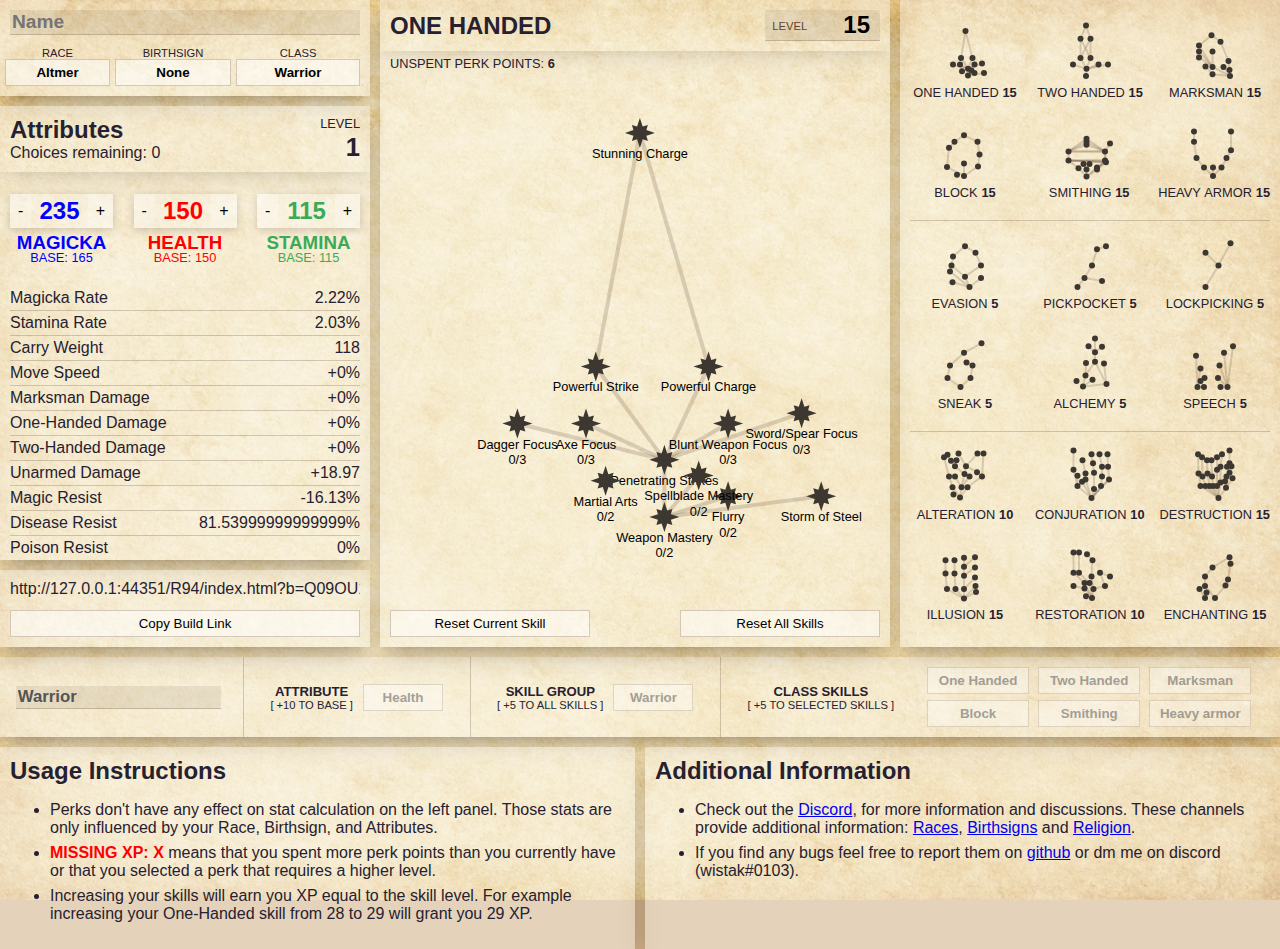
<file: index.html>
<!DOCTYPE HTML>
<html lang="en-US">
    <head>
        <meta charset="UTF-8">
        <!--<meta http-equiv="refresh" content="0; url=http://example.com">-->
        <script type="text/javascript">
			const queryString = window.location.search; 
			const urlParams = new URLSearchParams(queryString);
			if(urlParams.has('b')) {
				let code = urlParams.get('b');

				let decoded = atob(code);
				let v ="";
				let values = decoded.split(',');
				console.log(values[0]);
				
				let url = window.location.href.split('?')[0]
				if (url.substring(url.length -11).localeCompare("/index.html") == 0) {
					url = url.slice(0,-11)
				}
				if (url.substring(url.length -1).localeCompare("/") == 0) {
					url = url.slice(0,-1)
				}
				
				if (values[0].substring(0,7).localeCompare("CONST-R") != 0) {
					
					v = url+"/R72/index.html";
					console.log("1");
				}
				else if (values[0].localeCompare("CONST-R00") === 0) {	
					console.log("2");
				}
				else {
					
					v = url+"/"+values[0].substring(6)+"/index.html";
					console.log("3");
				}
				if (v.localeCompare("") != 0){
					let theURL = new URL(v);
					theURL.searchParams.set('b', code);
				
					window.location.href = theURL;
				}
			}
			else {
				window.location.href = "R94/index.html";
			}
        </script>
        <title>Wybór wersji</title>
    </head>
    <body>
        <!-- Note: don't tell people to `click` the link, just tell them that it is a link. -->
        If you are not redirected automatically, follow this <a href='R86/index.html'>link to newest version</a>.
		<br><br>
		Older versions:
		<br>
		<a href="R72/index.html">R72</a>
		<a href='R86/index.html'>R86</a>
    </body>
</html>
</file>
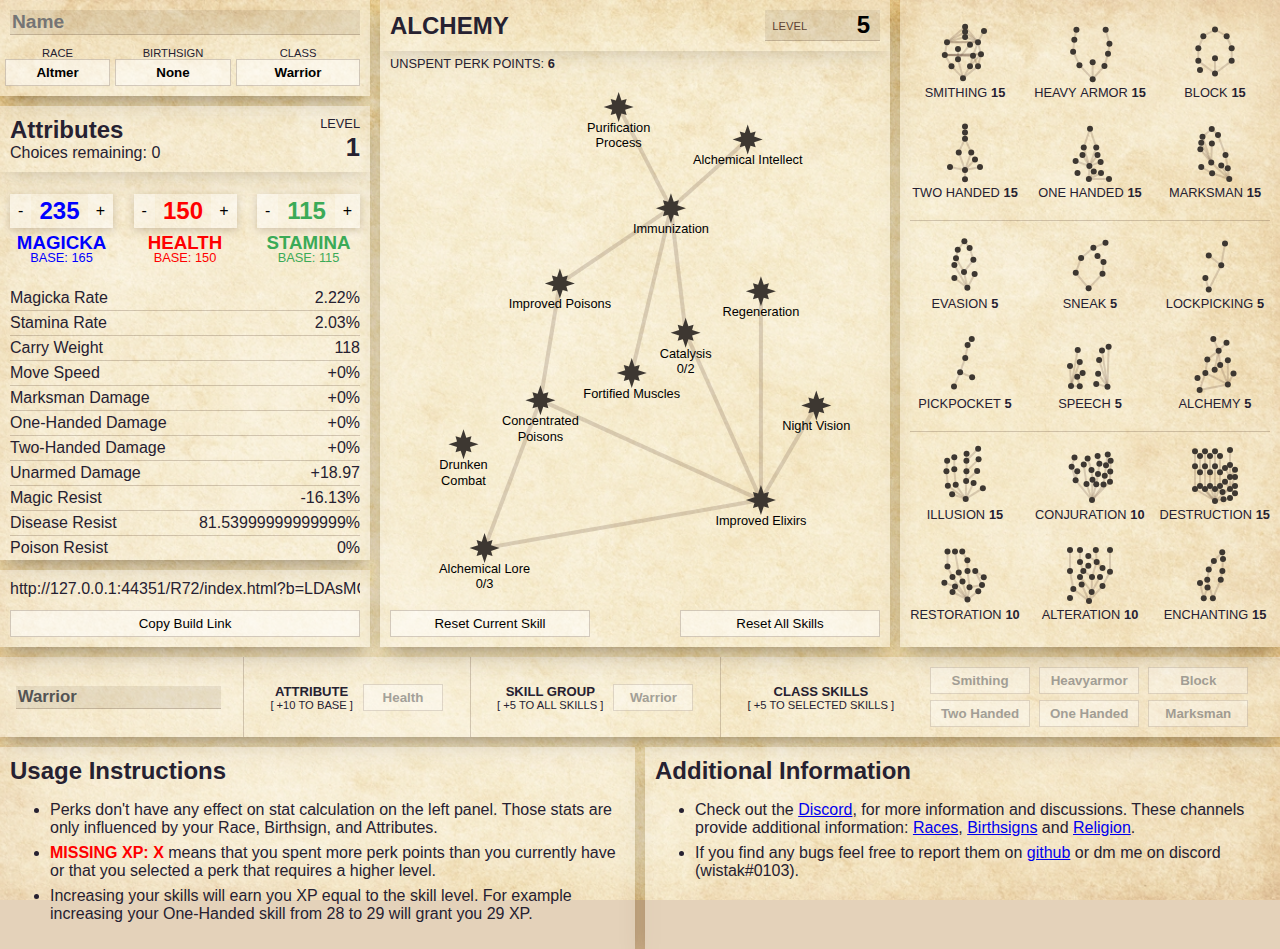
<file: R72/index.html>
<!DOCTYPE html>
<html>
    <head>
        <meta name="viewport" content="width=device-width, initial-scale=1.0"> 
        <link rel="shortcut icon" href="Images/favicon.ico">
        <link rel="stylesheet" href="style.css">
        <title>Constellations Character Builder</title>
		
		<!-- Needed for nor reapeting skills for custom class code -->
		<script src="https://ajax.googleapis.com/ajax/libs/jquery/3.6.3/jquery.min.js"></script>
    </head>
    <body>
        <div class="main">
            <div class="main-left">
                <div class="main-left-row">
                    <div class="row-content" id="build-info">
                        <input type="text" id="build-name" class="text-input" placeholder="Name" onchange="saveData()">
                    </div>
                    <div class="row-content" id="basic-choices">
                        <div class="basic-choice-group" id="race-div">
                            <h3>Race</h3>
                            <select name="Races" id="races-selection" class="drop-down" onchange="updateRace()">
                                <option value="0">Altmer</option>
								<option value="1">Argonian</option>
                                <option value="2">Bosmer</option>
                                <option value="3">Breton</option>
                                <option value="4">Dunmer</option>
                                <option value="5">Imperial</option>
                                <option value="6">Khajiit</option>
                                <option value="7">Nord</option>
                                <option value="8">Orismer</option>
                                <option value="9">Redguard</option>
                            </select>
                        </div>
                        <div class="basic-choice-group" id="stone-div">
                            <h3>Birthsign</h3>
                            <select name="Stones" id="stone-select" class="drop-down" onchange="updateStone()">
								<option value="0">None</option>
								<optgroup label="Mage">
									<option value="1">Apprentice</option>
									<option value="2">Atronach</option>
									<option value="3">Mage</option>
									<option value="4">Ritual</option>
								</optgroup>
								<optgroup label="Thief">
									<option value="5">Lover</option>
									<option value="6">Shadow</option>
									<option value="7">Thief</option>
									<option value="8">Tower</option>
								</optgroup>
								<optgroup label="Warrior">
									<option value="9">Lady</option>
									<option value="10">Lord</option>
									<option value="11">Steed</option>
									<option value="12">Warrior</option>
								</optgroup>
								<optgroup label="Serpent">
									<option value="13">Serpent</option>
								</optgroup>
                            </select>
                        </div>	
						<div class="basic-choice-group" id="profession-div">
                            <h3>Class</h3>
                            <select name="Classes" id="profession-select" class="drop-down" onchange="updateProfession()">
								<option value="0">Custom</option>
								<optgroup label="Combat Classes">
									<option value="1">Archer</option>
									<option value="2">Barbarian</option>
									<option value="3">Crusader</option>
									<option value="4">Knight</option>
									<option value="5">Rogue</option>
									<option value="6">Scout</option>
									<option value="7" selected="selected">Warrior</option>
								</optgroup>
								<optgroup label="Magic Classes">
									<option value="8">Battlemage</option>
									<option value="9">Healer</option>
									<option value="10">Mage</option>
									<option value="11">Nightblade</option>
									<option value="12">Sorcerer</option>
									<option value="13">Spellsword</option>
									<option value="14">Witchhunter</option>
								</optgroup>
								<optgroup label="Thief Classes">
									<option value="15">Acrobat</option>
									<option value="16">Agent</option>
									<option value="17">Assassin</option>
									<option value="18">Bard</option>
									<option value="19">Monk</option>
									<option value="20">Pilgrim</option>
									<option value="21">Thief</option>
								</optgroup>
                            </select>
                        </div>
                        <div class="basic-choice-group" id="ogmax-div">
                            <h3>oghma&nbsp;infinium</h3>
                            <select name="Ogmah" id="ogmah-select" class="drop-down" onchange="updateOgmah()">
                                <option value="0">None</option>
                                <option value="1">Magicka</option>
                                <option value="2">Health</option>
                                <option value="3">Stamina</option>
                            </select>
                        </div>
                    </div>
                </div>
                <div class="main-left-row" id="attributes-row">
                    <div class="attributes-title-group">
                        <div class="row-title">
                            <h2>Attributes</h2>
                            <p>Choices remaining: <span id="attribute-points-unspent">0</span></p>
                        </div>
                        <div id="build-info-level">
                            <div>LEVEL</div>
                            <div id="build-info-level-value"> 1</div>
                        </div>
                    </div>
                    <div class="row-content" id="attributes">
                        <div class="attribute-content">
                            <div class="attribute-value-group" id="attribute-magicka">
                                <div class="attribute-value">
                                    <div class="attribute-button" onclick="decreaseAttribute(0)">-</div>
                                    <span id="magicka-total" class="attribute-total">100</span>
                                    <div class="attribute-button" onclick="increaseAttribute(0)">+</div>
                                </div>
                                <h3>MAGICKA</h3>
                                <span class="attribute-base" id="magicka-base">BASE: 100</span>
                            </div>
                            <div class="attribute-value-group" id="attribute-health">
                                <div class="attribute-value">
                                    <div class="attribute-button" onclick="decreaseAttribute(1)">-</div>
                                    <span id="health-total" class="attribute-total">100</span>
                                    <div class="attribute-button" onclick="increaseAttribute(1)">+</div>
                                </div>
                                <h3>HEALTH</h3>
                                <span class="attribute-base" id="health-base">BASE: 100</span>
                            </div>
                            <div class="attribute-value-group" id="attribute-stamina">
                                <div class="attribute-value">
                                    <div class="attribute-button" onclick="decreaseAttribute(2)">-</div>
                                    <span id="stamina-total" class="attribute-total">100</span>
                                    <div class="attribute-button" onclick="increaseAttribute(2)">+</div>
                                </div>
                                <h3>STAMINA</h3>
                                <span class="attribute-base" id="stamina-base">BASE: 100</span>
                            </div>
                        </div>
                        <div class="derived-content">
                            <div class="derived-group" id="derived-attributes">
                                <div class="derived-wrap">
                                    <span class="derived-value-label">Magicka Rate</span>
                                    <span class="derived-value">+0%</span>
                                </div>
                                <div class="derived-wrap">
                                    <span class="derived-value-label">Stamina Rate</span>
                                    <span class="derived-value">+0%</span>
                                </div>
                                <div class="derived-wrap">
                                    <span class="derived-value-label">Carry Weight</span>
                                    <span class="derived-value">+0</span>
                                </div>
                                <div class="derived-wrap">
                                    <span class="derived-value-label">Move Speed</span>
                                    <span class="derived-value">+0%</span>
                                </div>
                                <div class="derived-wrap">
                                    <span class="derived-value-label">Marksman Damage</span>
                                    <span class="derived-value">+0%</span>
                                </div>
                                <div class="derived-wrap">
                                    <span class="derived-value-label">One-Handed Damage</span>
                                    <span class="derived-value">+0%</span>
                                </div>
                                <div class="derived-wrap">
                                    <span class="derived-value-label">Two-Handed Damage</span>
                                    <span class="derived-value">+0%</span>
                                </div>
                                <div class="derived-wrap">
                                    <span class="derived-value-label">Unarmed Damage</span>
                                    <span class="derived-value">+0%</span>
                                </div>
                                <div class="derived-wrap">
                                    <span class="derived-value-label">Magic Resist</span>
                                    <span class="derived-value">+0%</span>
                                </div>
                                <div class="derived-wrap">
                                    <span class="derived-value-label">Disease Resist</span>
                                    <span class="derived-value">+0%</span>
                                </div>
                                <div class="derived-wrap">
                                    <span class="derived-value-label no-border">Poison Resist</span>
                                    <span class="derived-value">+0%</span>
                                </div>
                            </div>
                        </div>
                    </div>
                </div>
                <div class="main-left-row" id="build-code-container">
                    <div id="build-code"></div>
                    <button id="build-copy" onclick="copyBuildCode()">Copy Build Link</button>
                </div>
            </div>
            <div class="main-middle">
                <div class="skill-details">
                    <h2 id="skill-title">Alteration</h2>
                    <div id="skill-level">
                        <input type="text" id="skill-level-total" pattern="[0-9]+" onchange="customSkillLevel()">
                        <label id="skill-level-text">Level</label>
                    </div>
                </div>
                <div class="skill-extra">
                    <div id="unspent-perks">Unspent perk points: <span class="unspent-number" id="unspent-perks-number">0</span></div>
                    <div id="missing-XP">Missing XP: <span class="unspent-number" id="missing-XP-number">0</span></div>
                </div>
                <div class="tree-viewer">
                    <svg xmlns="http://www.w3.org/2000/svg" id="tree-viewer-svg">
                    </svg>
                </div>
                <div class="skill-buttons">
                    <button onclick="clearSkill()">Reset Current Skill</button>
                    <button onclick="clearAllSkills()">Reset All Skills</button>
                </div>
            </div>
            <div class="main-right">
                <div class="skills-container">
                    <div class="skill-group">
                        <div class="skill" onclick="skillsClick(0)">
                            <svg class="skill-icon" id="icon-smithing" xmlns="http://www.w3.org/2000/svg"></svg>
                            <span class="skill-text">Smithing<span class="skill-level" id="skill-level-14">0</span></span>
                        </div>
                        <div class="skill" onclick="skillsClick(1)">
                            <svg class="skill-icon" id="icon-heavyarmor" xmlns="http://www.w3.org/2000/svg"></svg>
                            <span class="skill-text">Heavy&nbsp;Armor<span class="skill-level" id="skill-level-7">0</span></span>
                        </div>
                        <div class="skill" onclick="skillsClick(2)">
                            <svg class="skill-icon" id="icon-block" xmlns="http://www.w3.org/2000/svg"></svg>
                            <span class="skill-text">Block<span class="skill-level" id="skill-level-2">0</span></span>
                        </div>
                        <div class="skill" onclick="skillsClick(3)">
                            <svg class="skill-icon" id="icon-twohanded" xmlns="http://www.w3.org/2000/svg"></svg>
                            <span class="skill-text">Two&nbsp;Handed<span class="skill-level" id="skill-level-17">0</span></span>
                        </div>
                        <div class="skill" onclick="skillsClick(4)">
                            <svg class="skill-icon" id="icon-onehanded" xmlns="http://www.w3.org/2000/svg"></svg>
                            <span class="skill-text">One&nbsp;Handed<span class="skill-level" id="skill-level-11">0</span></span>
                        </div>
                        <div class="skill" onclick="skillsClick(5)">
                            <svg class="skill-icon" id="icon-marksman" xmlns="http://www.w3.org/2000/svg"></svg>
                            <span class="skill-text">Marksman<span class="skill-level" id="skill-level-10">0</span></span>
                        </div>
                    </div>
                    <div class="skill-group">
                        <div class="skill" onclick="skillsClick(6)">
                            <svg class="skill-icon" id="icon-evasion" xmlns="http://www.w3.org/2000/svg"></svg>
                            <span class="skill-text">Evasion<span class="skill-level" id="skill-level-6">0</span></span>
                        </div>
                        <div class="skill" onclick="skillsClick(7)">
                            <svg class="skill-icon" id="icon-sneak" xmlns="http://www.w3.org/2000/svg"></svg>
                            <span class="skill-text">Sneak<span class="skill-level" id="skill-level-15">0</span></span>
                        </div>
                        <div class="skill" onclick="skillsClick(8)">
                            <svg class="skill-icon" id="icon-lockpicking" xmlns="http://www.w3.org/2000/svg"></svg>
                            <span class="skill-text">Lockpicking<span class="skill-level" id="skill-level-9">0</span></span>
                        </div>
                        <div class="skill" onclick="skillsClick(9)">
                            <svg class="skill-icon" id="icon-pickpocket" xmlns="http://www.w3.org/2000/svg"></svg>
                            <span class="skill-text">Pickpocket<span class="skill-level" id="skill-level-12">0</span></span>
                        </div>
                        <div class="skill" onclick="skillsClick(10)">
                            <svg class="skill-icon" id="icon-speech" xmlns="http://www.w3.org/2000/svg"></svg>
                            <span class="skill-text">Speech<span class="skill-level" id="skill-level-16">0</span></span>
                        </div>
                        <div class="skill" onclick="skillsClick(11)">
                            <svg class="skill-icon" id="icon-alchemy" xmlns="http://www.w3.org/2000/svg"></svg>
                            <span class="skill-text">Alchemy<span class="skill-level" id="skill-level-0">0</span></span>
                        </div>
                    </div>
                    <div class="skill-group">
                        <div class="skill" onclick="skillsClick(12)">
                            <svg class="skill-icon" id="icon-illusion" xmlns="http://www.w3.org/2000/svg"></svg>
                            <span class="skill-text">Illusion<span class="skill-level" id="skill-level-8">0</span></span>
                        </div>
                        <div class="skill" onclick="skillsClick(13)">
                            <svg class="skill-icon" id="icon-conjuration" xmlns="http://www.w3.org/2000/svg"></svg>
                            <span class="skill-text">Conjuration<span class="skill-level" id="skill-level-3">0</span></span>
                        </div>
                        <div class="skill" onclick="skillsClick(14)">
                            <svg class="skill-icon" id="icon-destruction" xmlns="http://www.w3.org/2000/svg"></svg>
                            <span class="skill-text">Destruction<span class="skill-level" id="skill-level-4">0</span></span>
                        </div>
                        <div class="skill" onclick="skillsClick(15)">
                            <svg class="skill-icon" id="icon-restoration" xmlns="http://www.w3.org/2000/svg"></svg>
                            <span class="skill-text">Restoration<span class="skill-level" id="skill-level-13">0</span></span>
                        </div>
                        <div class="skill" onclick="skillsClick(16)">
                            <svg class="skill-icon" id="icon-alteration" xmlns="http://www.w3.org/2000/svg"></svg>
                            <span class="skill-text">Alteration<span class="skill-level" id="skill-level-1">0</span></span>
                        </div>
                        <div class="skill" onclick="skillsClick(17)">
                            <svg class="skill-icon" id="icon-enchanting" xmlns="http://www.w3.org/2000/svg"></svg>
                            <span class="skill-text">Enchanting<span class="skill-level" id="skill-level-5">0</span></span>
                        </div>
                    </div>
                </div>
            </div>
        </div>

		<div id="profession-details">
			
			<div class="profession-details-group">
				<input type="text" id="profession-name" class="text-input" placeholder="Custom Class" onchange="saveData()" disabled="disabled">
			</div>
			
			<div class="profession-details-divider"></div>
				
			<div class="profession-details-group">
				<div class="profession-details-title>">
                    <h3>Attribute</h3>
                    <p class="subtitle">[ +10 to base ]</p>
                </div>
				<div class="profession-details-select">
					<select name="Class Attribute" id="profession-attribute" class="drop-down" onchange="updateAttributes()" disabled="disabled">
						<option value="0">Magicka</option>
						<option value="1">Health</option>
						<option value="2">Stamina</option>
					</select>
				</div>
			</div>
				
			<div class="profession-details-divider"></div>
				
			<div class="profession-details-group">
				<div class="profession-details-title>">
					<h3>Skill Group</h3>
					<p class="subtitle">[ +5 to all skills ]</p>
				</div>
				<div class="profession-details-select">
					<select name="Class Skill Group" id="profession-skill-group" class="drop-down" onchange="updateBaseSkillLevels()" disabled="disabled">
						<option value="0">Mage</option>
						<option value="1">Warrior</option>
						<option value="2">Thief</option>
					</select>
				</div>
			</div>
				
			<div class="profession-details-divider"></div>
				
			<div class="profession-details-group">
				<div class="profession-details-title>">
					<h3>Class Skills</h3>
					<p class="subtitle">[ +5 to selected skills ]</p>
				</div>
				<div class="profession-details-select" id="skill-choices">
					<div>
						<select name="Class Attribute" id="skill-choice-1" class="drop-down skill-choice" onchange="updateBaseSkillLevels()" disabled="disabled">
							<optgroup label="Warrior Skills">
								<option value="0">Smithing</option>
								<option value="1">Heavyarmor</option>
								<option value="2">Block</option>
								<option value="3">Two Handed</option>
								<option value="4">One Handed</option>
								<option value="5">Marksman</option>
							</optgroup>
							<optgroup label="Thief Skills">
								<option value="6">Evasion</option>
								<option value="7">Sneak</option>
								<option value="8">Lockpicking</option>
								<option value="9">Pickpocket</option>
								<option value="10">Speech</option>
								<option value="11">Alchemy</option>
							</optgroup>
							<optgroup label="Mage Skills">
								<option value="12">Illusion</option>
								<option value="13">Conjuration</option>
								<option value="14">Destruction</option>
								<option value="15">Restoration</option>
								<option value="16">Alteration</option>
								<option value="17">Enchanting</option>
							</optgroup>
						</select>
						
						<select name="Class Attribute" id="skill-choice-2" class="drop-down skill-choice" onchange="updateBaseSkillLevels()" disabled="disabled">
							<optgroup label="Warrior Skills">
								<option value="0">Smithing</option>
								<option value="1">Heavyarmor</option>
								<option value="2">Block</option>
								<option value="3">Two Handed</option>
								<option value="4">One Handed</option>
								<option value="5">Marksman</option>
							</optgroup>
							<optgroup label="Thief Skills">
								<option value="6">Evasion</option>
								<option value="7">Sneak</option>
								<option value="8">Lockpicking</option>
								<option value="9">Pickpocket</option>
								<option value="10">Speech</option>
								<option value="11">Alchemy</option>
							</optgroup>
							<optgroup label="Mage Skills">
								<option value="12">Illusion</option>
								<option value="13">Conjuration</option>
								<option value="14">Destruction</option>
								<option value="15">Restoration</option>
								<option value="16">Alteration</option>
								<option value="17">Enchanting</option>
							</optgroup>
						</select>
	
						<select name="Class Attribute" id="skill-choice-3" class="drop-down skill-choice" onchange="updateBaseSkillLevels()" disabled="disabled">
							<optgroup label="Warrior Skills">
								<option value="0">Smithing</option>
								<option value="1">Heavyarmor</option>
								<option value="2">Block</option>
								<option value="3">Two Handed</option>
								<option value="4">One Handed</option>
								<option value="5">Marksman</option>
							</optgroup>
							<optgroup label="Thief Skills">
								<option value="6">Evasion</option>
								<option value="7">Sneak</option>
								<option value="8">Lockpicking</option>
								<option value="9">Pickpocket</option>
								<option value="10">Speech</option>
								<option value="11">Alchemy</option>
							</optgroup>
							<optgroup label="Mage Skills">
								<option value="12">Illusion</option>
								<option value="13">Conjuration</option>
								<option value="14">Destruction</option>
								<option value="15">Restoration</option>
								<option value="16">Alteration</option>
								<option value="17">Enchanting</option>
							</optgroup>
						</select>
					</div>
					<div>
						<select name="Class Attribute" id="skill-choice-4" class="drop-down skill-choice" onchange="updateBaseSkillLevels()" disabled="disabled">
							<optgroup label="Warrior Skills">
								<option value="0">Smithing</option>
								<option value="1">Heavyarmor</option>
								<option value="2">Block</option>
								<option value="3">Two Handed</option>
								<option value="4">One Handed</option>
								<option value="5">Marksman</option>
							</optgroup>
							<optgroup label="Thief Skills">
								<option value="6">Evasion</option>
								<option value="7">Sneak</option>
								<option value="8">Lockpicking</option>
								<option value="9">Pickpocket</option>
								<option value="10">Speech</option>
								<option value="11">Alchemy</option>
							</optgroup>
							<optgroup label="Mage Skills">
								<option value="12">Illusion</option>
								<option value="13">Conjuration</option>
								<option value="14">Destruction</option>
								<option value="15">Restoration</option>
								<option value="16">Alteration</option>
								<option value="17">Enchanting</option>
							</optgroup>
						</select>

						<select name="Class Attribute" id="skill-choice-5" class="drop-down skill-choice" onchange="updateBaseSkillLevels()" disabled="disabled">
							<optgroup label="Warrior Skills">
								<option value="0">Smithing</option>
								<option value="1">Heavyarmor</option>
								<option value="2">Block</option>
								<option value="3">Two Handed</option>
								<option value="4">One Handed</option>
								<option value="5">Marksman</option>
							</optgroup>
							<optgroup label="Thief Skills">
								<option value="6">Evasion</option>
								<option value="7">Sneak</option>
								<option value="8">Lockpicking</option>
								<option value="9">Pickpocket</option>
								<option value="10">Speech</option>
								<option value="11">Alchemy</option>
							</optgroup>
							<optgroup label="Mage Skills">
								<option value="12">Illusion</option>
								<option value="13">Conjuration</option>
								<option value="14">Destruction</option>
								<option value="15">Restoration</option>
								<option value="16">Alteration</option>
								<option value="17">Enchanting</option>
							</optgroup>
						</select>

						<select name="Class Attribute" id="skill-choice-6" class="drop-down skill-choice" onchange="updateBaseSkillLevels()" disabled="disabled">
							<optgroup label="Warrior Skills">
								<option value="0">Smithing</option>
								<option value="1">Heavyarmor</option>
								<option value="2">Block</option>
								<option value="3">Two Handed</option>
								<option value="4">One Handed</option>
								<option value="5">Marksman</option>
							</optgroup>
							<optgroup label="Thief Skills">
								<option value="6">Evasion</option>
								<option value="7">Sneak</option>
								<option value="8">Lockpicking</option>
								<option value="9">Pickpocket</option>
								<option value="10">Speech</option>
								<option value="11">Alchemy</option>
							</optgroup>
							<optgroup label="Mage Skills">
								<option value="12">Illusion</option>
								<option value="13">Conjuration</option>
								<option value="14">Destruction</option>
								<option value="15">Restoration</option>
								<option value="16">Alteration</option>
								<option value="17">Enchanting</option>
							</optgroup>
						</select>
					</div>
				</div>
			</div>
				
		</div>
		
		<div id="instructions">
			<div class="instructions">
				<h2>Usage Instructions</h2>
				<ul>
					<li><p>Perks don't have any effect on stat calculation on the left panel. Those stats are only influenced by your Race, Birthsign, and Attributes.</p></li>
					<li><p><span style="color:red; font-weight:bold;">MISSING XP: X</span> means that you spent more perk points than you currently have or that you selected a perk that requires a higher level.</p></li>
					<li><p>Increasing your skills will earn you XP equal to the skill level. For example increasing your One-Handed skill from 28 to 29 will grant you 29 XP.</p></li>
				</ul>
			</div>
			
			<div class="instructions">
				<h2>Additional Information</h2>
				<ul>
					<li><p>Check out the <a href="https://discord.gg/pfGgcajydZ">Discord</a>, for more information and discussions. These channels provide additional information: <a href="https://discord.com/channels/607247167588925450/1273513850087407638/1273524658053845013">Races</a>, <a href="https://discord.com/channels/607247167588925450/1273513911349547082/1273526343656538116">Birthsigns</a> and <a href="https://discord.com/channels/607247167588925450/1273513932665131039/1273527352021876736">Religion</a>.</p></li>
					<li><p>If you find any bugs feel free to report them on <a href="https://github.com/wistak103/ConstellationsBuildCalculator">github</a> or dm me on discord (wistak#0103).</p></li>
				</ul>
			</div>
		</div>
		
		<div id="perk-description-box">
			<h3 id="perk-description-title">Mace Focus (1/3)</h3>
			<p id="perk-description-body">You've become familiar with war axes, thereby increasing their damage and armor penetration. [damage x 1.05, +10 armor penetration]</p>
			<p id="perk-requirements">Onehanded 25</p>
			<h3 id="perk-description-rank-title">Next Rank</h3>
			<p id="perk-description-rank-body">You've become familiar with war axes, thereby increasing their damage and armor penetration. [damage x 1.05, +10 armor penetration]</p>
			<p id="perk-requirements-rank">Onehanded 50</p>
		</div>
		
		<div id="alert">
			<div id="alert-box">
				<p id="alert-box-text"></p>
				<button id="alert-box-close" onclick="closeAlert()">Okay</button>
			</div>
		</div>
            
			
			<!--
				Code limiting skill choices to not reapeat
				https://stackoverflow.com/questions/26137309/remove-selected-option-from-another-select-box
			-->
			<script type="text/javascript">
				$(".skill-choice").change(function(e){
					$(".skill-choice option").removeAttr('disabled');
					$(".skill-choice").each(function(i,s){
						$(".skill-choice").not(s).find("option[value="+$(s).val()+"]").attr('disabled','disabled');
					});
				});
			</script>
		
			
			<script type="text/javascript" src="./perksData.js"></script>
            <script type="text/javascript" src="./raceData.js"></script>
			<script type="text/javascript" src="./ClassData.js"></script>
            <script type="text/javascript" src="./derived.js"></script>
            <script type="text/javascript" src="./index.js"></script>
        </body>
    </html>
</file>
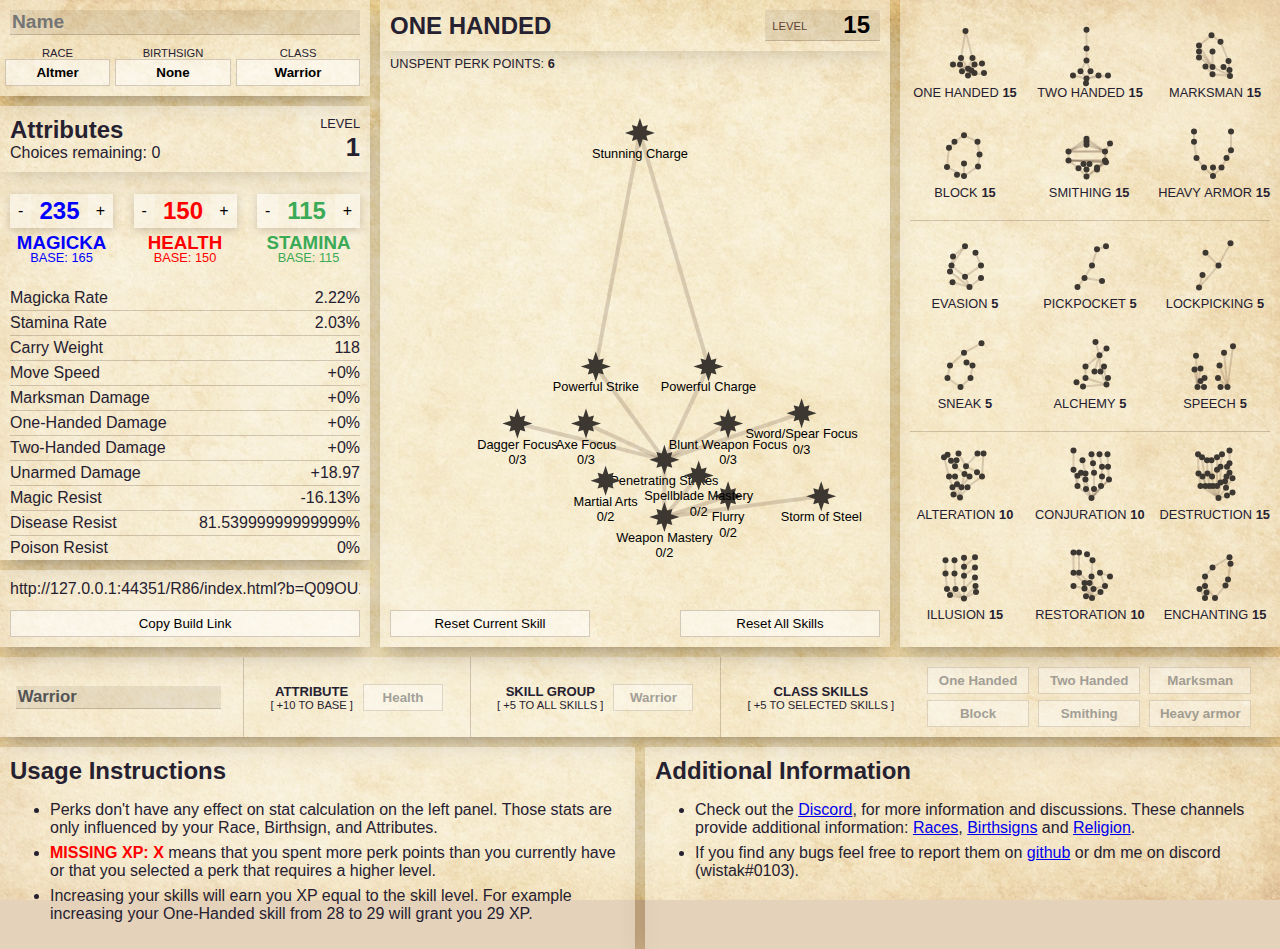
<file: R86/index.html>
<!DOCTYPE html>
<html>
    <head>
        <meta name="viewport" content="width=device-width, initial-scale=1.0"> 
        <link rel="shortcut icon" href="Images/favicon.ico">
        <link rel="stylesheet" href="style.css">
        <title>Constellations Character Builder</title>
		
		<!-- Needed for nor reapeting skills for custom class code -->
		<script src="https://ajax.googleapis.com/ajax/libs/jquery/3.6.3/jquery.min.js"></script>
    </head>
    <body>
        <div class="main">
            <div class="main-left">
                <div class="main-left-row">
                    <div class="row-content" id="build-info">
                        <input type="text" id="build-name" class="text-input" placeholder="Name" onchange="saveData()">
                    </div>
                    <div class="row-content" id="basic-choices">
                        <div class="basic-choice-group" id="race-div">
                            <h3>Race</h3>
                            <select name="Races" id="races-selection" class="drop-down" onchange="updateRace()">
                                <option value="0">Altmer</option>
								<option value="1">Argonian</option>
                                <option value="2">Bosmer</option>
                                <option value="3">Breton</option>
                                <option value="4">Dunmer</option>
                                <option value="5">Imperial</option>
                                <option value="6">Khajiit</option>
                                <option value="7">Nord</option>
                                <option value="8">Orismer</option>
                                <option value="9">Redguard</option>
                            </select>
                        </div>
                        <div class="basic-choice-group" id="stone-div">
                            <h3>Birthsign</h3>
                            <select name="Stones" id="stone-select" class="drop-down" onchange="updateStone()">
								<option value="0">None</option>
								<optgroup label="Mage">
									<option value="1">Apprentice</option>
									<option value="2">Atronach</option>
									<option value="3">Mage</option>
									<option value="4">Ritual</option>
								</optgroup>
								<optgroup label="Thief">
									<option value="5">Lover</option>
									<option value="6">Shadow</option>
									<option value="7">Thief</option>
									<option value="8">Tower</option>
								</optgroup>
								<optgroup label="Warrior">
									<option value="9">Lady</option>
									<option value="10">Lord</option>
									<option value="11">Steed</option>
									<option value="12">Warrior</option>
								</optgroup>
								<optgroup label="Serpent">
									<option value="13">Serpent</option>
								</optgroup>
                            </select>
                        </div>	
						<div class="basic-choice-group" id="profession-div">
                            <h3>Class</h3>
                            <select name="Classes" id="profession-select" class="drop-down" onchange="updateProfession()">
								<option value="0">Custom</option>
								<optgroup label="Combat Classes">
									<option value="1">Archer</option>
									<option value="2">Barbarian</option>
									<option value="3">Crusader</option>
									<option value="4">Knight</option>
									<option value="5">Rogue</option>
									<option value="6">Scout</option>
									<option value="7" selected="selected">Warrior</option>
								</optgroup>
								<optgroup label="Magic Classes">
									<option value="8">Battlemage</option>
									<option value="9">Healer</option>
									<option value="10">Mage</option>
									<option value="11">Nightblade</option>
									<option value="12">Sorcerer</option>
									<option value="13">Spellsword</option>
									<option value="14">Witchhunter</option>
								</optgroup>
								<optgroup label="Thief Classes">
									<option value="15">Acrobat</option>
									<option value="16">Agent</option>
									<option value="17">Assassin</option>
									<option value="18">Bard</option>
									<option value="19">Monk</option>
									<option value="20">Pilgrim</option>
									<option value="21">Thief</option>
								</optgroup>
                            </select>
                        </div>
                        <div class="basic-choice-group" id="ogmax-div">
                            <h3>oghma&nbsp;infinium</h3>
                            <select name="Ogmah" id="ogmah-select" class="drop-down" onchange="updateOgmah()">
                                <option value="0">None</option>
                                <option value="1">Magicka</option>
                                <option value="2">Health</option>
                                <option value="3">Stamina</option>
                            </select>
                        </div>
                    </div>
                </div>
                <div class="main-left-row" id="attributes-row">
                    <div class="attributes-title-group">
                        <div class="row-title">
                            <h2>Attributes</h2>
                            <p>Choices remaining: <span id="attribute-points-unspent">0</span></p>
                        </div>
                        <div id="build-info-level">
                            <div>LEVEL</div>
                            <div id="build-info-level-value"> 1</div>
                        </div>
                    </div>
                    <div class="row-content" id="attributes">
                        <div class="attribute-content">
                            <div class="attribute-value-group" id="attribute-magicka">
                                <div class="attribute-value">
                                    <div class="attribute-button" onclick="decreaseAttribute(0)">-</div>
                                    <span id="magicka-total" class="attribute-total">100</span>
                                    <div class="attribute-button" onclick="increaseAttribute(0)">+</div>
                                </div>
                                <h3>MAGICKA</h3>
                                <span class="attribute-base" id="magicka-base">BASE: 100</span>
                            </div>
                            <div class="attribute-value-group" id="attribute-health">
                                <div class="attribute-value">
                                    <div class="attribute-button" onclick="decreaseAttribute(1)">-</div>
                                    <span id="health-total" class="attribute-total">100</span>
                                    <div class="attribute-button" onclick="increaseAttribute(1)">+</div>
                                </div>
                                <h3>HEALTH</h3>
                                <span class="attribute-base" id="health-base">BASE: 100</span>
                            </div>
                            <div class="attribute-value-group" id="attribute-stamina">
                                <div class="attribute-value">
                                    <div class="attribute-button" onclick="decreaseAttribute(2)">-</div>
                                    <span id="stamina-total" class="attribute-total">100</span>
                                    <div class="attribute-button" onclick="increaseAttribute(2)">+</div>
                                </div>
                                <h3>STAMINA</h3>
                                <span class="attribute-base" id="stamina-base">BASE: 100</span>
                            </div>
                        </div>
                        <div class="derived-content">
                            <div class="derived-group" id="derived-attributes">
                                <div class="derived-wrap">
                                    <span class="derived-value-label">Magicka Rate</span>
                                    <span class="derived-value">+0%</span>
                                </div>
                                <div class="derived-wrap">
                                    <span class="derived-value-label">Stamina Rate</span>
                                    <span class="derived-value">+0%</span>
                                </div>
                                <div class="derived-wrap">
                                    <span class="derived-value-label">Carry Weight</span>
                                    <span class="derived-value">+0</span>
                                </div>
                                <div class="derived-wrap">
                                    <span class="derived-value-label">Move Speed</span>
                                    <span class="derived-value">+0%</span>
                                </div>
                                <div class="derived-wrap">
                                    <span class="derived-value-label">Marksman Damage</span>
                                    <span class="derived-value">+0%</span>
                                </div>
                                <div class="derived-wrap">
                                    <span class="derived-value-label">One-Handed Damage</span>
                                    <span class="derived-value">+0%</span>
                                </div>
                                <div class="derived-wrap">
                                    <span class="derived-value-label">Two-Handed Damage</span>
                                    <span class="derived-value">+0%</span>
                                </div>
                                <div class="derived-wrap">
                                    <span class="derived-value-label">Unarmed Damage</span>
                                    <span class="derived-value">+0%</span>
                                </div>
                                <div class="derived-wrap">
                                    <span class="derived-value-label">Magic Resist</span>
                                    <span class="derived-value">+0%</span>
                                </div>
                                <div class="derived-wrap">
                                    <span class="derived-value-label">Disease Resist</span>
                                    <span class="derived-value">+0%</span>
                                </div>
                                <div class="derived-wrap">
                                    <span class="derived-value-label no-border">Poison Resist</span>
                                    <span class="derived-value">+0%</span>
                                </div>
                            </div>
                        </div>
                    </div>
                </div>
                <div class="main-left-row" id="build-code-container">
                    <div id="build-code"></div>
                    <button id="build-copy" onclick="copyBuildCode()">Copy Build Link</button>
                </div>
            </div>
            <div class="main-middle">
                <div class="skill-details">
                    <h2 id="skill-title">Alteration</h2>
                    <div id="skill-level">
                        <input type="text" id="skill-level-total" pattern="[0-9]+" onchange="customSkillLevel()">
                        <label id="skill-level-text">Level</label>
                    </div>
                </div>
                <div class="skill-extra">
                    <div id="unspent-perks">Unspent perk points: <span class="unspent-number" id="unspent-perks-number">0</span></div>
                    <div id="missing-XP">Missing XP: <span class="unspent-number" id="missing-XP-number">0</span></div>
                </div>
                <div class="tree-viewer">
                    <svg xmlns="http://www.w3.org/2000/svg" id="tree-viewer-svg">
                    </svg>
                </div>
                <div class="skill-buttons">
                    <button onclick="clearSkill()">Reset Current Skill</button>
                    <button onclick="clearAllSkills()">Reset All Skills</button>
                </div>
            </div>
            <div class="main-right">
                <div class="skills-container">
                    <div class="skill-group">
                        <div class="skill" onclick="skillsClick(0)">
                            <svg class="skill-icon" id="icon-onehanded" xmlns="http://www.w3.org/2000/svg"></svg>
                            <span class="skill-text">One&nbsp;Handed<span class="skill-level" id="skill-level-0">0</span></span>
                        </div>
                        <div class="skill" onclick="skillsClick(1)">
                            <svg class="skill-icon" id="icon-twohanded" xmlns="http://www.w3.org/2000/svg"></svg>
                            <span class="skill-text">Two&nbsp;Handed<span class="skill-level" id="skill-level-1">0</span></span>
                        </div>
                        <div class="skill" onclick="skillsClick(2)">
                            <svg class="skill-icon" id="icon-marksman" xmlns="http://www.w3.org/2000/svg"></svg>
                            <span class="skill-text">Marksman<span class="skill-level" id="skill-level-2">0</span></span>
                        </div>
                        <div class="skill" onclick="skillsClick(3)">
                            <svg class="skill-icon" id="icon-block" xmlns="http://www.w3.org/2000/svg"></svg>
                            <span class="skill-text">Block<span class="skill-level" id="skill-level-3">0</span></span>
                        </div>
                        <div class="skill" onclick="skillsClick(4)">
                            <svg class="skill-icon" id="icon-smithing" xmlns="http://www.w3.org/2000/svg"></svg>
                            <span class="skill-text">Smithing<span class="skill-level" id="skill-level-4">0</span></span>
                        </div>
                        <div class="skill" onclick="skillsClick(5)">
                            <svg class="skill-icon" id="icon-heavyarmor" xmlns="http://www.w3.org/2000/svg"></svg>
                            <span class="skill-text">Heavy&nbsp;Armor<span class="skill-level" id="skill-level-5">0</span></span>
                        </div>
                    </div>
                    <div class="skill-group">
                        <div class="skill" onclick="skillsClick(6)">
                            <svg class="skill-icon" id="icon-evasion" xmlns="http://www.w3.org/2000/svg"></svg>
                            <span class="skill-text">Evasion<span class="skill-level" id="skill-level-6">0</span></span>
                        </div>
                        <div class="skill" onclick="skillsClick(7)">
                            <svg class="skill-icon" id="icon-pickpocket" xmlns="http://www.w3.org/2000/svg"></svg>
                            <span class="skill-text">Pickpocket<span class="skill-level" id="skill-level-7">0</span></span>
                        </div>
                        <div class="skill" onclick="skillsClick(8)">
                            <svg class="skill-icon" id="icon-lockpicking" xmlns="http://www.w3.org/2000/svg"></svg>
                            <span class="skill-text">Lockpicking<span class="skill-level" id="skill-level-8">0</span></span>
                        </div>
                        <div class="skill" onclick="skillsClick(9)">
                            <svg class="skill-icon" id="icon-sneak" xmlns="http://www.w3.org/2000/svg"></svg>
                            <span class="skill-text">Sneak<span class="skill-level" id="skill-level-9">0</span></span>
                        </div>
                        <div class="skill" onclick="skillsClick(10)">
                            <svg class="skill-icon" id="icon-alchemy" xmlns="http://www.w3.org/2000/svg"></svg>
                            <span class="skill-text">Alchemy<span class="skill-level" id="skill-level-10">0</span></span>
                        </div>
                        <div class="skill" onclick="skillsClick(11)">
                            <svg class="skill-icon" id="icon-speech" xmlns="http://www.w3.org/2000/svg"></svg>
                            <span class="skill-text">Speech<span class="skill-level" id="skill-level-11">0</span></span>
                        </div>
                    </div>
                    <div class="skill-group">
                        <div class="skill" onclick="skillsClick(12)">
                            <svg class="skill-icon" id="icon-alteration" xmlns="http://www.w3.org/2000/svg"></svg>
                            <span class="skill-text">Alteration<span class="skill-level" id="skill-level-12">0</span></span>
                        </div>
                        <div class="skill" onclick="skillsClick(13)">
                            <svg class="skill-icon" id="icon-conjuration" xmlns="http://www.w3.org/2000/svg"></svg>
                            <span class="skill-text">Conjuration<span class="skill-level" id="skill-level-13">0</span></span>
                        </div>
                        <div class="skill" onclick="skillsClick(14)">
                            <svg class="skill-icon" id="icon-destruction" xmlns="http://www.w3.org/2000/svg"></svg>
                            <span class="skill-text">Destruction<span class="skill-level" id="skill-level-14">0</span></span>
                        </div>
                        <div class="skill" onclick="skillsClick(15)">
                            <svg class="skill-icon" id="icon-illusion" xmlns="http://www.w3.org/2000/svg"></svg>
                            <span class="skill-text">Illusion<span class="skill-level" id="skill-level-15">0</span></span>
                        </div>
                        <div class="skill" onclick="skillsClick(16)">
                            <svg class="skill-icon" id="icon-restoration" xmlns="http://www.w3.org/2000/svg"></svg>
                            <span class="skill-text">Restoration<span class="skill-level" id="skill-level-16">0</span></span>
                        </div>
                        <div class="skill" onclick="skillsClick(17)">
                            <svg class="skill-icon" id="icon-enchanting" xmlns="http://www.w3.org/2000/svg"></svg>
                            <span class="skill-text">Enchanting<span class="skill-level" id="skill-level-17">0</span></span>
                        </div>
                    </div>
                </div>
            </div>
        </div>

		<div id="profession-details">
			
			<div class="profession-details-group">
				<input type="text" id="profession-name" class="text-input" placeholder="Custom Class" onchange="saveData()" disabled="disabled">
			</div>
			
			<div class="profession-details-divider"></div>
				
			<div class="profession-details-group">
				<div class="profession-details-title>">
                    <h3>Attribute</h3>
                    <p class="subtitle">[ +10 to base ]</p>
                </div>
				<div class="profession-details-select">
					<select name="Class Attribute" id="profession-attribute" class="drop-down" onchange="updateAttributes()" disabled="disabled">
						<option value="0">Magicka</option>
						<option value="1">Health</option>
						<option value="2">Stamina</option>
					</select>
				</div>
			</div>
				
			<div class="profession-details-divider"></div>
				
			<div class="profession-details-group">
				<div class="profession-details-title>">
					<h3>Skill Group</h3>
					<p class="subtitle">[ +5 to all skills ]</p>
				</div>
				<div class="profession-details-select">
					<select name="Class Skill Group" id="profession-skill-group" class="drop-down" onchange="updateBaseSkillLevels()" disabled="disabled">
						<option value="0">Mage</option>
						<option value="1">Warrior</option>
						<option value="2">Thief</option>
					</select>
				</div>
			</div>
				
			<div class="profession-details-divider"></div>
				
			<div class="profession-details-group">
				<div class="profession-details-title>">
					<h3>Class Skills</h3>
					<p class="subtitle">[ +5 to selected skills ]</p>
				</div>
				<div class="profession-details-select" id="skill-choices">
					<div>
						<select name="Class Attribute" id="skill-choice-1" class="drop-down skill-choice" onchange="updateBaseSkillLevels()" disabled="disabled">
							<optgroup label="Warrior Skills">
								<option value="0">One Handed</option>
								<option value="1">Two Handed</option>
								<option value="2">Marksman</option>
								<option value="3">Block</option>
								<option value="4">Smithing</option>
								<option value="5">Heavy armor</option>
							</optgroup>
							<optgroup label="Thief Skills">
								<option value="6">Evasion</option>
								<option value="7">Pickpocket</option>
								<option value="8">Lockpicking</option>
								<option value="9">Sneak</option>
								<option value="10">Alchemy</option>
								<option value="11">Speech</option>
							</optgroup>
							<optgroup label="Mage Skills">
								<option value="12">Alteration</option>
								<option value="13">Conjuration</option>
								<option value="14">Destruction</option>
								<option value="15">Illusion</option>
								<option value="16">Restoration</option>
								<option value="17">Enchanting</option>
							</optgroup>
						</select>
						
						<select name="Class Attribute" id="skill-choice-2" class="drop-down skill-choice" onchange="updateBaseSkillLevels()" disabled="disabled">
							<optgroup label="Warrior Skills">
								<option value="0">One Handed</option>
								<option value="1">Two Handed</option>
								<option value="2">Marksman</option>
								<option value="3">Block</option>
								<option value="4">Smithing</option>
								<option value="5">Heavy armor</option>
							</optgroup>
							<optgroup label="Thief Skills">
								<option value="6">Evasion</option>
								<option value="7">Pickpocket</option>
								<option value="8">Lockpicking</option>
								<option value="9">Sneak</option>
								<option value="10">Alchemy</option>
								<option value="11">Speech</option>
							</optgroup>
							<optgroup label="Mage Skills">
								<option value="12">Alteration</option>
								<option value="13">Conjuration</option>
								<option value="14">Destruction</option>
								<option value="15">Illusion</option>
								<option value="16">Restoration</option>
								<option value="17">Enchanting</option>
							</optgroup>
						</select>
	
						<select name="Class Attribute" id="skill-choice-3" class="drop-down skill-choice" onchange="updateBaseSkillLevels()" disabled="disabled">
							<optgroup label="Warrior Skills">
								<option value="0">One Handed</option>
								<option value="1">Two Handed</option>
								<option value="2">Marksman</option>
								<option value="3">Block</option>
								<option value="4">Smithing</option>
								<option value="5">Heavy armor</option>
							</optgroup>
							<optgroup label="Thief Skills">
								<option value="6">Evasion</option>
								<option value="7">Pickpocket</option>
								<option value="8">Lockpicking</option>
								<option value="9">Sneak</option>
								<option value="10">Alchemy</option>
								<option value="11">Speech</option>
							</optgroup>
							<optgroup label="Mage Skills">
								<option value="12">Alteration</option>
								<option value="13">Conjuration</option>
								<option value="14">Destruction</option>
								<option value="15">Illusion</option>
								<option value="16">Restoration</option>
								<option value="17">Enchanting</option>
							</optgroup>
						</select>
					</div>
					<div>
						<select name="Class Attribute" id="skill-choice-4" class="drop-down skill-choice" onchange="updateBaseSkillLevels()" disabled="disabled">
							<optgroup label="Warrior Skills">
								<option value="0">One Handed</option>
								<option value="1">Two Handed</option>
								<option value="2">Marksman</option>
								<option value="3">Block</option>
								<option value="4">Smithing</option>
								<option value="5">Heavy armor</option>
							</optgroup>
							<optgroup label="Thief Skills">
								<option value="6">Evasion</option>
								<option value="7">Pickpocket</option>
								<option value="8">Lockpicking</option>
								<option value="9">Sneak</option>
								<option value="10">Alchemy</option>
								<option value="11">Speech</option>
							</optgroup>
							<optgroup label="Mage Skills">
								<option value="12">Alteration</option>
								<option value="13">Conjuration</option>
								<option value="14">Destruction</option>
								<option value="15">Illusion</option>
								<option value="16">Restoration</option>
								<option value="17">Enchanting</option>
							</optgroup>
						</select>

						<select name="Class Attribute" id="skill-choice-5" class="drop-down skill-choice" onchange="updateBaseSkillLevels()" disabled="disabled">
							<optgroup label="Warrior Skills">
								<option value="0">One Handed</option>
								<option value="1">Two Handed</option>
								<option value="2">Marksman</option>
								<option value="3">Block</option>
								<option value="4">Smithing</option>
								<option value="5">Heavy armor</option>
							</optgroup>
							<optgroup label="Thief Skills">
								<option value="6">Evasion</option>
								<option value="7">Pickpocket</option>
								<option value="8">Lockpicking</option>
								<option value="9">Sneak</option>
								<option value="10">Alchemy</option>
								<option value="11">Speech</option>
							</optgroup>
							<optgroup label="Mage Skills">
								<option value="12">Alteration</option>
								<option value="13">Conjuration</option>
								<option value="14">Destruction</option>
								<option value="15">Illusion</option>
								<option value="16">Restoration</option>
								<option value="17">Enchanting</option>
							</optgroup>
						</select>

						<select name="Class Attribute" id="skill-choice-6" class="drop-down skill-choice" onchange="updateBaseSkillLevels()" disabled="disabled">
							<optgroup label="Warrior Skills">
								<option value="0">One Handed</option>
								<option value="1">Two Handed</option>
								<option value="2">Marksman</option>
								<option value="3">Block</option>
								<option value="4">Smithing</option>
								<option value="5">Heavy armor</option>
							</optgroup>
							<optgroup label="Thief Skills">
								<option value="6">Evasion</option>
								<option value="7">Pickpocket</option>
								<option value="8">Lockpicking</option>
								<option value="9">Sneak</option>
								<option value="10">Alchemy</option>
								<option value="11">Speech</option>
							</optgroup>
							<optgroup label="Mage Skills">
								<option value="12">Alteration</option>
								<option value="13">Conjuration</option>
								<option value="14">Destruction</option>
								<option value="15">Illusion</option>
								<option value="16">Restoration</option>
								<option value="17">Enchanting</option>
							</optgroup>
						</select>
					</div>
				</div>
			</div>
				
		</div>
		
		<div id="instructions">
			<div class="instructions">
				<h2>Usage Instructions</h2>
				<ul>
					<li><p>Perks don't have any effect on stat calculation on the left panel. Those stats are only influenced by your Race, Birthsign, and Attributes.</p></li>
					<li><p><span style="color:red; font-weight:bold;">MISSING XP: X</span> means that you spent more perk points than you currently have or that you selected a perk that requires a higher level.</p></li>
					<li><p>Increasing your skills will earn you XP equal to the skill level. For example increasing your One-Handed skill from 28 to 29 will grant you 29 XP.</p></li>
				</ul>
			</div>
			
			<div class="instructions">
				<h2>Additional Information</h2>
				<ul>
					<li><p>Check out the <a href="https://discord.gg/pfGgcajydZ">Discord</a>, for more information and discussions. These channels provide additional information: <a href="https://discord.com/channels/607247167588925450/1273513850087407638/1273524658053845013">Races</a>, <a href="https://discord.com/channels/607247167588925450/1273513911349547082/1273526343656538116">Birthsigns</a> and <a href="https://discord.com/channels/607247167588925450/1273513932665131039/1273527352021876736">Religion</a>.</p></li>
					<li><p>If you find any bugs feel free to report them on <a href="https://github.com/wistak103/ConstellationsBuildCalculator">github</a> or dm me on discord (wistak#0103).</p></li>
				</ul>
			</div>
		</div>
		
		<div id="perk-description-box">
			<h3 id="perk-description-title">Mace Focus (1/3)</h3>
			<p id="perk-description-body">You've become familiar with war axes, thereby increasing their damage and armor penetration. [damage x 1.05, +10 armor penetration]</p>
			<p id="perk-requirements">Onehanded 25</p>
			<h3 id="perk-description-rank-title">Next Rank</h3>
			<p id="perk-description-rank-body">You've become familiar with war axes, thereby increasing their damage and armor penetration. [damage x 1.05, +10 armor penetration]</p>
			<p id="perk-requirements-rank">Onehanded 50</p>
		</div>
		
		<div id="alert">
			<div id="alert-box">
				<p id="alert-box-text"></p>
				<button id="alert-box-close" onclick="closeAlert()">Okay</button>
			</div>
		</div>
            
			
			<!--
				Code limiting skill choices to not reapeat
				https://stackoverflow.com/questions/26137309/remove-selected-option-from-another-select-box
			-->
			<script type="text/javascript">
				$(".skill-choice").change(function(e){
					$(".skill-choice option").removeAttr('disabled');
					$(".skill-choice").each(function(i,s){
						$(".skill-choice").not(s).find("option[value="+$(s).val()+"]").attr('disabled','disabled');
					});
				});
			</script>
		
			
			<script type="text/javascript" src="./perksData.js"></script>
            <script type="text/javascript" src="./raceData.js"></script>
			<script type="text/javascript" src="./ClassData.js"></script>
            <script type="text/javascript" src="./derived.js"></script>
            <script type="text/javascript" src="./index.js"></script>
        </body>
    </html>
</file>
<file: R72/style.css>
body {
    font-family: 'Roboto', sans-serif;
    background-color: tan;
    background-image: url(Images/paper2.webp);
    background-repeat: no-repeat;
    background-size: cover;
    background-position: center;
	background-attachment: fixed;
    color: rgb(38, 33, 49);
    height: 100vh;
	max-width:1280px;
	margin:auto;
	margin-top:0px;
}

h2, h3, p {
    margin: 0px;
    padding: 0px;
    border: 0;
}

input[type=number]::-webkit-inner-spin-button, 
input[type=number]::-webkit-outer-spin-button { 
  -webkit-appearance: none; 
  margin: 0; 
}

.main {
    display: flex;
    align-items: stretch;
    position: relative;
    width: 100%;
	min-width:1200px;
	min-width:1
	
}

.main-left {
    padding-right: 10px;
    width: 370px;
    justify-self: stretch;
    display: flex;
    flex-direction: column;
    justify-content: stretch;
}


.main-left-row {
    margin-bottom: 10px;
    /*border: 5px double gray;*/
    flex-grow: 1;
    display: flex;
    flex-direction: column;
    justify-content: space-between;
    background-color: rgba(255,255,255, 0.4);
    box-shadow: rgba(93, 67, 50, 0.25) 0px 13px 27px -5px, rgba(0, 0, 0, 0.3) 0px 8px 16px -8px;
}

.main-left-row:last-of-type {
    margin-bottom: 0px;
}

.attributes-title-group {
    display: flex;
    padding-bottom: 10px;
    margin-bottom: 10px;
    padding-left: 10px;
    margin-top: 10px;
    justify-content: space-between;
    box-shadow: rgba(93, 67, 50, 0.1) 0px 13px 27px -5px, rgba(0, 0, 0, 0.1) 0px 8px 16px -8px;
}
.row-title {
    text-align: left;
}

.row-content {
    display: flex;
    justify-content: center;
    margin-bottom: 10px;
}

#build-info {
    justify-content: stretch;
    padding: 0px 10px;
    margin-top: 10px;
}

.build-info-group {
    display: flex;
    min-width: 0px;
}

#build-name {
    min-width: 0px;
    max-width: none;
    width: 30em;
    flex-grow: 1;
    font-size:  1.2em;
    font-weight: 800;
}
#build-info-level {
    flex-shrink: 1;
    text-align: center;
    display: flex;
    justify-content: space-between;
    flex-direction: column;
    padding-right: 10px;
    font-size: 0.8em;
}
#build-info-level-value {
    font-weight: 800;
    font-size: 2em;
    text-align: right;
}

#basic-choices {
    justify-content: space-between;
    padding-left: 5px;
    padding-right: 5px;
}
.basic-choice-group {
    display: flex;
    flex-grow: 1;
    flex-direction: column;
    justify-content: center;
    margin-right: 5px;
}
#race-div {
}
#stone-div {
}
#profession-div {
}
#ogmax-div {
	display:none;
}
.basic-choice-group:last-of-type {
    margin-right: 0;
}
.basic-choice-group > h3 {
    font-size: 0.7em;
    font-weight: 400;
    text-align: center;
    text-transform: uppercase;
}
.drop-down {
    padding: 5px 2px 5px 2px;
    cursor: pointer;
    border: 1px rgba(93, 67, 50, 0.25) solid;
    background-color: rgba(255, 255, 255, 0.5);
    appearance: none;
    text-align: center;
    font-weight: 800;
	min-width:80px;
}
option {
	font-weight: 400;
}

.text-input {
    border: none;
    border-bottom: 1px rgba(93, 67, 50, 0.25) solid;
    background-color: rgba(93, 67, 50, 0.1);
    appearance: none;
}



#attributes {
    padding: 0;
    margin-top: 10px;
    margin-bottom: 0;
    display: flex;
    flex-direction: column;
}

.attribute-content {
    display: flex;
    justify-content: space-between;

}
.attribute-value-group {
    padding: 0 10px;
    text-align: center;
	width:103px;
}

#attribute-magicka {
    color: blue;
}

#attribute-health {
    color: red;
}

#attribute-stamina {
    color: rgb(59, 170, 87);
}

.attribute-button {
    text-align: center;
    cursor: pointer;
    background-color: white;
    color: black;
    padding: 0.5em;
    border: none;
    background-color: rgba(255, 255, 255, 0.25);
    user-select: none;
}

.attribute-total {
    font-weight: 800;
    font-size: 1.5em;
    width: 2.5em;
}

.attribute-value {
    display: flex;
    justify-content: center;
    align-items: center;
    background-color: rgba(255, 255, 255, 0.25);
    box-shadow: rgba(93, 67, 50, 0.25) 0px 2px 8px 0px;
    margin-bottom: 5px;
}

.attribute-value-group > h3 {
    padding-bottom: 0px;
    padding-top: 0.2em;
    line-height: 0.6em;
}
.attribute-base {
    font-size: 0.8em;
}

.derived-group {
    margin-top: 20px;
    padding-left: 10px;
    padding-right: 10px;
    display: flex;
    flex-direction: column;
    justify-content: space-between;
}
.derived-wrap {
    display: flex;
    justify-content: space-between;
    align-items: baseline;
    border-bottom: 1px rgba(93, 67, 50, 0.25) solid;
    margin-top: 1px;
}

.derived-wrap:last-of-type {
    border: none;
}

.derived-value-label {
    grid-column: 1;
    padding: 2px 20px 3px 0px;
}
.derived-value {
    text-align: right;
    grid-column: 2;
}

.main-right {
    display: flex;
    width: 380px;
    flex-grow: 0;
    margin-right: 0;
    padding: 0;
}
.skills-container {
    /*border: 5px double grey;*/
    background-color: rgba(255,255,255, 0.4);
    box-shadow: rgba(93, 67, 50, 0.25) 0px 13px 27px -5px, rgba(0, 0, 0, 0.3) 0px 8px 16px -8px;
    width: 100%;
    padding: 10px;
    display: flex;
    flex-direction: column;
    justify-content: space-between;
}

.skill-group {
    display: flex;
    flex-grow: 0;
    flex-wrap: wrap;
    justify-content: space-between;
    width: 100%;
    border-bottom: 1px rgba(93, 67, 50, 0.25) solid;
    padding-bottom: 5px;
    padding-top: 5px;
}
.skill-group:last-of-type {
    border: none;
    padding-bottom: 0;
}

.skill {
    height: 90px;
    display: flex;
    flex-direction: column;
    align-items: center;
    text-align: center;
    text-transform: uppercase;
    min-width: 110px;
    padding-top: 10px;
    cursor: pointer;
    position: relative;
}

.skill:nth-child(-n+3) {
    margin-top: 0;
}

.skill:hover > .skill-text::after {
    opacity: 1;
}


.skill-icon {
    overflow: visible;
    height: 60px;
    width: 50px;
    background-position: center;
    background-size: contain;
    background-repeat: no-repeat;
}

.skill-text {
    font-size: 0.8em;
    padding: 0;
    margin: 0;
}

.skill-text::after {
    content: '';
    width: 100%;
    height: 20px;
    left: 50%; transform: translateX(-50%);
    bottom: 10px;
    position: absolute;
    box-shadow: rgba(93, 67, 50, 0.4) 0px 5px 10px -5px;
    opacity: 0;
    transition: opacity 0.3s ease-in-out;
}

.skill-level {
    font-weight: 800;
    margin-left: 0.3em;
}

.main-middle {
    display: flex;
    flex-grow: 1;
    flex-direction: column;
    position: relative;
    /*border: 5px double gray;*/
    margin-right: 10px;
    background-color: rgba(255,255,255, 0.4);
    box-shadow: rgba(93, 67, 50, 0.25) 0px 13px 27px -5px, rgba(0, 0, 0, 0.3) 0px 8px 16px -8px;
    min-width: 430px;
    
}

.tree-viewer {
    background-position: center;
    background-size: contain;
    background-repeat: no-repeat;
    display: flex;
    margin: 10px;
    height: 100%;
}

.tree-viewer > svg {
    width: 100%;
}

.skill-details{

    margin-top: 10px;
    text-align: right;
    display: flex;
    justify-content: space-between;
    align-items: center;
    padding-bottom: 10px;
    box-shadow: rgba(93, 67, 50, 0.1) 0px 13px 27px -5px, rgba(0, 0, 0, 0.1) 0px 8px 16px -8px;
}

#skill-title {
    text-transform: uppercase;
    margin: 0px; padding: 0px;
    margin-right: 1em;
    margin-left: 10px;
    text-align: left;
}

#skill-level {
    position:relative;
    margin-right: 10px;
}

.skill-extra {
    display: flex;
    justify-content: space-between;
    text-transform: uppercase; 
    font-size: 0.8em;
    padding: 5px 10px 0px 10px;
}

.unspent-number {
    font-weight: 800;
}
#missing-XP {
	color:red;
}


#skill-level-text {
    position: absolute;
    right: 6.5em; top:50%; transform: translateY(-50%);
    color: rgba(93, 67, 50, 1);
    text-transform: uppercase;
    font-size: 0.7em;
}
#skill-level-total {
    border: none;
    border-bottom: 1px rgba(93, 67, 50, 0.25) solid;
    background-color: rgba(93, 67, 50, 0.1);
    appearance: none;
    min-width: 0px;
    width: 4.3em;
    font-size:  1.5em;
    text-align: right;
    font-weight: 800;
    position: relative;
    padding-right: 10px;
}
.skill-buttons {
    display: flex;
    justify-content: space-between;
    padding-left: 10px;
    padding-right: 10px;
    padding-bottom: 10px;
}

.skill-buttons > button{
    padding: 5px 10px 5px 10px;
    width: 15em;
    cursor: pointer;
    border: 1px rgba(93, 67, 50, 0.25) solid;
    background-color: rgba(255, 255, 255, 0.5);
}
.perk-circle {
    cursor: pointer;
    fill: rgb(61, 55, 49);
    transition: fill 0.2s;
}

.skill-level-buttons > button {
    border: none;
    cursor: pointer;
    width: 2em;
}

.takenPerk {
    fill: rgb(45, 122, 90);
}

.takenPerkLine {
    stroke: rgb(59, 170, 87);
    opacity: 0.3;
}

.taken-perk-tooltip {
    color: rgb(45, 122, 90);
}


#build-code-container {
    padding: 10px;
}
#build-code {
    overflow: hidden;
    white-space: nowrap;
    margin-bottom: 10px;
}

#build-copy {
    padding: 5px 10px 5px 10px;
    cursor: pointer;
    border: 1px rgba(93, 67, 50, 0.25) solid;
    background-color: rgba(255, 255, 255, 0.5);
    position: relative;
    transition: background-color 0.3s ease-in-out;
}

#perk-description-box {
    position: fixed;
    min-width: 300px; max-width: 500px;
    min-height: 50px;
    background-color: slategray;
    padding: 1em;
    text-align: center;
    display: none;
    font-size: 0.8em;
    background-color: rgba(255,255,255, 0.9);
    box-shadow: rgba(93, 67, 50, 0.25) 0px 13px 27px -5px, rgba(0, 0, 0, 0.3) 0px 8px 16px -8px;
}


#perk-description-box::after {
    content: '';
    display: block;
    position: absolute;
    width: 20px; height: 20px;
    transform: rotate(45deg);
    top: -10px;
    left:calc(50% - 10px);
    background: inherit;
} 
#perk-requirements {
	text-transform: capitalize;
	text-align:right;
}
#perk-description-rank-title {
    margin-bottom: 0;
    display: none;
}

#perk-description-rank-body {
    display: none;
}
#perk-requirements-rank {
	display: none;
	text-transform: capitalize;
	text-align:right;
}

#alert {
    display: none;
    position: fixed;
    width: 100vw;
    height: 100vh;
    left: 0; top: 0;
    background-color: rgba(0, 0, 0, 0.5);
    justify-content: center; align-items: center;
}
#alert-box {
    text-align: center;
    padding: 1em;
    width: 350px;
    background-color: rgba(255,255,255, 0.9);
    box-shadow: rgba(93, 67, 50, 0.5) 0px 13px 27px -5px, rgba(0, 0, 0, 0.3) 0px 8px 16px -8px;
}

#alert-box-text {
    margin-bottom: 20px;
}

#alert-box-close {
    padding: 5px 10px 5px 10px;
    width: 6em;
    cursor: pointer;
    border: 1px rgba(93, 67, 50, 0.25) solid;
    background-color: rgba(255, 255, 255, 0.5);
    box-shadow: rgba(93, 67, 50, 0.2) 0px 5px 5px -5px, rgba(0, 0, 0, 0.1) 0px 8px 16px -8px;

}

.green-text {
    color: rgb(45, 122, 90);
    content: '';
    width: 100%;
    height: 20px;
    border-bottom: 1px solid rgb(45, 122, 90);
    transition: opacity 0.2s ease-in-out;
}

#profession-details {
    width: 100%;
	min-width:1200px;
    height: 80px;
    background-color: rgba(255,255,255, 0.4);
    box-shadow: rgba(93, 67, 50, 0.25) 0px 13px 27px -5px, rgba(0, 0, 0, 0.3) 0px 8px 16px -8px;
    margin-top: 10px;
	display:none;
    display: flex;
    justify-content: space-around;
}

#profession-name {
    min-width: 0px;
    max-width: none;
    width: 12em;
    flex-grow: 1;
    font-size:  1.5em;
    font-weight: 800;
	text-transform:capitalize;
}

.profession-details-divider {
    height: 100%;
    border-right: 1px rgba(93, 67, 50, 0.25) solid;
}

.profession-details-group {
    display: flex;
    align-items: center;
    font-size: 0.7em;
    font-weight: 400;
    text-transform: uppercase;
	text-align:center;
    margin-right: 10px; margin-left: 10px;
}

.profession-details-group > div {
	margin:5px;
}
#skill-choices {
	width:380px;
	margin:0px;
}
.skill-choice {
	margin:3px;
}

.profession-details-group:last-of-type {
    border: none;
    margin-right: -5px;
}
.profession-details-group:first-of-type {
    margin-left: 10px;
}


.subtitle {
    font-weight: 400;
    text-align: center;
    width: 100%;
}

#instructions {
    width: 100%;
	min-width:1200px;
    //height: 300px;
    
    margin-top: 10px;
	display:none;
    display: flex;
    justify-content: space-around;
}
.instructions {
	width: 100%;
	background-color: rgba(255,255,255, 0.4);
    box-shadow: rgba(93, 67, 50, 0.25) 0px 13px 27px -5px, rgba(0, 0, 0, 0.3) 0px 8px 16px -8px;
    display: block;
    //align-items: center;
    //font-size: 0.7em;
    //font-weight: 400;
	text-align:left;
	margin-right: 5px;
	margin-left: 5px;
	padding:10px;
}
.instructions:first-of-type {
    margin-left: 0px;
}
.instructions:last-of-type {
    margin-right: 0px;
}
.instructions p {
	margin-top:7px;
}
</file>
<file: R86/style.css>
body {
    font-family: 'Roboto', sans-serif;
    background-color: tan;
    background-image: url(Images/paper2.webp);
    background-repeat: no-repeat;
    background-size: cover;
    background-position: center;
	background-attachment: fixed;
    color: rgb(38, 33, 49);
    height: 100vh;
	max-width:1280px;
	margin:auto;
	margin-top:0px;
}

h2, h3, p {
    margin: 0px;
    padding: 0px;
    border: 0;
}

input[type=number]::-webkit-inner-spin-button, 
input[type=number]::-webkit-outer-spin-button { 
  -webkit-appearance: none; 
  margin: 0; 
}

.main {
    display: flex;
    align-items: stretch;
    position: relative;
    width: 100%;
	min-width:1200px;
	min-width:1
	
}

.main-left {
    padding-right: 10px;
    width: 370px;
    justify-self: stretch;
    display: flex;
    flex-direction: column;
    justify-content: stretch;
}


.main-left-row {
    margin-bottom: 10px;
    /*border: 5px double gray;*/
    flex-grow: 1;
    display: flex;
    flex-direction: column;
    justify-content: space-between;
    background-color: rgba(255,255,255, 0.4);
    box-shadow: rgba(93, 67, 50, 0.25) 0px 13px 27px -5px, rgba(0, 0, 0, 0.3) 0px 8px 16px -8px;
}

.main-left-row:last-of-type {
    margin-bottom: 0px;
}

.attributes-title-group {
    display: flex;
    padding-bottom: 10px;
    margin-bottom: 10px;
    padding-left: 10px;
    margin-top: 10px;
    justify-content: space-between;
    box-shadow: rgba(93, 67, 50, 0.1) 0px 13px 27px -5px, rgba(0, 0, 0, 0.1) 0px 8px 16px -8px;
}
.row-title {
    text-align: left;
}

.row-content {
    display: flex;
    justify-content: center;
    margin-bottom: 10px;
}

#build-info {
    justify-content: stretch;
    padding: 0px 10px;
    margin-top: 10px;
}

.build-info-group {
    display: flex;
    min-width: 0px;
}

#build-name {
    min-width: 0px;
    max-width: none;
    width: 30em;
    flex-grow: 1;
    font-size:  1.2em;
    font-weight: 800;
}
#build-info-level {
    flex-shrink: 1;
    text-align: center;
    display: flex;
    justify-content: space-between;
    flex-direction: column;
    padding-right: 10px;
    font-size: 0.8em;
}
#build-info-level-value {
    font-weight: 800;
    font-size: 2em;
    text-align: right;
}

#basic-choices {
    justify-content: space-between;
    padding-left: 5px;
    padding-right: 5px;
}
.basic-choice-group {
    display: flex;
    flex-grow: 1;
    flex-direction: column;
    justify-content: center;
    margin-right: 5px;
}
#race-div {
}
#stone-div {
}
#profession-div {
}
#ogmax-div {
	display:none;
}
.basic-choice-group:last-of-type {
    margin-right: 0;
}
.basic-choice-group > h3 {
    font-size: 0.7em;
    font-weight: 400;
    text-align: center;
    text-transform: uppercase;
}
.drop-down {
    padding: 5px 2px 5px 2px;
    cursor: pointer;
    border: 1px rgba(93, 67, 50, 0.25) solid;
    background-color: rgba(255, 255, 255, 0.5);
    appearance: none;
    text-align: center;
    font-weight: 800;
	min-width:80px;
}
option {
	font-weight: 400;
}

.text-input {
    border: none;
    border-bottom: 1px rgba(93, 67, 50, 0.25) solid;
    background-color: rgba(93, 67, 50, 0.1);
    appearance: none;
}



#attributes {
    padding: 0;
    margin-top: 10px;
    margin-bottom: 0;
    display: flex;
    flex-direction: column;
}

.attribute-content {
    display: flex;
    justify-content: space-between;

}
.attribute-value-group {
    padding: 0 10px;
    text-align: center;
	width:103px;
}

#attribute-magicka {
    color: blue;
}

#attribute-health {
    color: red;
}

#attribute-stamina {
    color: rgb(59, 170, 87);
}

.attribute-button {
    text-align: center;
    cursor: pointer;
    background-color: white;
    color: black;
    padding: 0.5em;
    border: none;
    background-color: rgba(255, 255, 255, 0.25);
    user-select: none;
}

.attribute-total {
    font-weight: 800;
    font-size: 1.5em;
    width: 2.5em;
}

.attribute-value {
    display: flex;
    justify-content: center;
    align-items: center;
    background-color: rgba(255, 255, 255, 0.25);
    box-shadow: rgba(93, 67, 50, 0.25) 0px 2px 8px 0px;
    margin-bottom: 5px;
}

.attribute-value-group > h3 {
    padding-bottom: 0px;
    padding-top: 0.2em;
    line-height: 0.6em;
}
.attribute-base {
    font-size: 0.8em;
}

.derived-group {
    margin-top: 20px;
    padding-left: 10px;
    padding-right: 10px;
    display: flex;
    flex-direction: column;
    justify-content: space-between;
}
.derived-wrap {
    display: flex;
    justify-content: space-between;
    align-items: baseline;
    border-bottom: 1px rgba(93, 67, 50, 0.25) solid;
    margin-top: 1px;
}

.derived-wrap:last-of-type {
    border: none;
}

.derived-value-label {
    grid-column: 1;
    padding: 2px 20px 3px 0px;
}
.derived-value {
    text-align: right;
    grid-column: 2;
}

.main-right {
    display: flex;
    width: 380px;
    flex-grow: 0;
    margin-right: 0;
    padding: 0;
}
.skills-container {
    /*border: 5px double grey;*/
    background-color: rgba(255,255,255, 0.4);
    box-shadow: rgba(93, 67, 50, 0.25) 0px 13px 27px -5px, rgba(0, 0, 0, 0.3) 0px 8px 16px -8px;
    width: 100%;
    padding: 10px;
    display: flex;
    flex-direction: column;
    justify-content: space-between;
}

.skill-group {
    display: flex;
    flex-grow: 0;
    flex-wrap: wrap;
    justify-content: space-between;
    width: 100%;
    border-bottom: 1px rgba(93, 67, 50, 0.25) solid;
    padding-bottom: 5px;
    padding-top: 5px;
}
.skill-group:last-of-type {
    border: none;
    padding-bottom: 0;
}

.skill {
    height: 90px;
    display: flex;
    flex-direction: column;
    align-items: center;
    text-align: center;
    text-transform: uppercase;
    min-width: 110px;
    padding-top: 10px;
    cursor: pointer;
    position: relative;
}

.skill:nth-child(-n+3) {
    margin-top: 0;
}

.skill:hover > .skill-text::after {
    opacity: 1;
}


.skill-icon {
    overflow: visible;
    height: 60px;
    width: 50px;
    background-position: center;
    background-size: contain;
    background-repeat: no-repeat;
}

.skill-text {
    font-size: 0.8em;
    padding: 0;
    margin: 0;
}

.skill-text::after {
    content: '';
    width: 100%;
    height: 20px;
    left: 50%; transform: translateX(-50%);
    bottom: 10px;
    position: absolute;
    box-shadow: rgba(93, 67, 50, 0.4) 0px 5px 10px -5px;
    opacity: 0;
    transition: opacity 0.3s ease-in-out;
}

.skill-level {
    font-weight: 800;
    margin-left: 0.3em;
}

.main-middle {
    display: flex;
    flex-grow: 1;
    flex-direction: column;
    position: relative;
    /*border: 5px double gray;*/
    margin-right: 10px;
    background-color: rgba(255,255,255, 0.4);
    box-shadow: rgba(93, 67, 50, 0.25) 0px 13px 27px -5px, rgba(0, 0, 0, 0.3) 0px 8px 16px -8px;
    min-width: 430px;
    
}

.tree-viewer {
    background-position: center;
    background-size: contain;
    background-repeat: no-repeat;
    display: flex;
    margin: 10px;
    height: 100%;
}

.tree-viewer > svg {
    width: 100%;
}

.skill-details{

    margin-top: 10px;
    text-align: right;
    display: flex;
    justify-content: space-between;
    align-items: center;
    padding-bottom: 10px;
    box-shadow: rgba(93, 67, 50, 0.1) 0px 13px 27px -5px, rgba(0, 0, 0, 0.1) 0px 8px 16px -8px;
}

#skill-title {
    text-transform: uppercase;
    margin: 0px; padding: 0px;
    margin-right: 1em;
    margin-left: 10px;
    text-align: left;
}

#skill-level {
    position:relative;
    margin-right: 10px;
}

.skill-extra {
    display: flex;
    justify-content: space-between;
    text-transform: uppercase; 
    font-size: 0.8em;
    padding: 5px 10px 0px 10px;
}

.unspent-number {
    font-weight: 800;
}
#missing-XP {
	color:red;
}


#skill-level-text {
    position: absolute;
    right: 6.5em; top:50%; transform: translateY(-50%);
    color: rgba(93, 67, 50, 1);
    text-transform: uppercase;
    font-size: 0.7em;
}
#skill-level-total {
    border: none;
    border-bottom: 1px rgba(93, 67, 50, 0.25) solid;
    background-color: rgba(93, 67, 50, 0.1);
    appearance: none;
    min-width: 0px;
    width: 4.3em;
    font-size:  1.5em;
    text-align: right;
    font-weight: 800;
    position: relative;
    padding-right: 10px;
}
.skill-buttons {
    display: flex;
    justify-content: space-between;
    padding-left: 10px;
    padding-right: 10px;
    padding-bottom: 10px;
}

.skill-buttons > button{
    padding: 5px 10px 5px 10px;
    width: 15em;
    cursor: pointer;
    border: 1px rgba(93, 67, 50, 0.25) solid;
    background-color: rgba(255, 255, 255, 0.5);
}
.perk-circle {
    cursor: pointer;
    fill: rgb(61, 55, 49);
    transition: fill 0.2s;
}

.skill-level-buttons > button {
    border: none;
    cursor: pointer;
    width: 2em;
}

.takenPerk {
    fill: rgb(45, 122, 90);
}

.takenPerkLine {
    stroke: rgb(59, 170, 87);
    opacity: 0.3;
}

.taken-perk-tooltip {
    color: rgb(45, 122, 90);
}


#build-code-container {
    padding: 10px;
}
#build-code {
    overflow: hidden;
    white-space: nowrap;
    margin-bottom: 10px;
}

#build-copy {
    padding: 5px 10px 5px 10px;
    cursor: pointer;
    border: 1px rgba(93, 67, 50, 0.25) solid;
    background-color: rgba(255, 255, 255, 0.5);
    position: relative;
    transition: background-color 0.3s ease-in-out;
}

#perk-description-box {
    position: fixed;
    min-width: 300px; max-width: 500px;
    min-height: 50px;
    background-color: slategray;
    padding: 1em;
    text-align: center;
    display: none;
    font-size: 0.8em;
    background-color: rgba(255,255,255, 0.9);
    box-shadow: rgba(93, 67, 50, 0.25) 0px 13px 27px -5px, rgba(0, 0, 0, 0.3) 0px 8px 16px -8px;
}


#perk-description-box::after {
    content: '';
    display: block;
    position: absolute;
    width: 20px; height: 20px;
    transform: rotate(45deg);
    top: -10px;
    left:calc(50% - 10px);
    background: inherit;
} 
#perk-requirements {
	text-transform: capitalize;
	text-align:right;
}
#perk-description-rank-title {
    margin-bottom: 0;
    display: none;
}

#perk-description-rank-body {
    display: none;
}
#perk-requirements-rank {
	display: none;
	text-transform: capitalize;
	text-align:right;
}

#alert {
    display: none;
    position: fixed;
    width: 100vw;
    height: 100vh;
    left: 0; top: 0;
    background-color: rgba(0, 0, 0, 0.5);
    justify-content: center; align-items: center;
}
#alert-box {
    text-align: center;
    padding: 1em;
    width: 350px;
    background-color: rgba(255,255,255, 0.9);
    box-shadow: rgba(93, 67, 50, 0.5) 0px 13px 27px -5px, rgba(0, 0, 0, 0.3) 0px 8px 16px -8px;
}

#alert-box-text {
    margin-bottom: 20px;
}

#alert-box-close {
    padding: 5px 10px 5px 10px;
    width: 6em;
    cursor: pointer;
    border: 1px rgba(93, 67, 50, 0.25) solid;
    background-color: rgba(255, 255, 255, 0.5);
    box-shadow: rgba(93, 67, 50, 0.2) 0px 5px 5px -5px, rgba(0, 0, 0, 0.1) 0px 8px 16px -8px;

}

.green-text {
    color: rgb(45, 122, 90);
    content: '';
    width: 100%;
    height: 20px;
    border-bottom: 1px solid rgb(45, 122, 90);
    transition: opacity 0.2s ease-in-out;
}

#profession-details {
    width: 100%;
	min-width:1200px;
    height: 80px;
    background-color: rgba(255,255,255, 0.4);
    box-shadow: rgba(93, 67, 50, 0.25) 0px 13px 27px -5px, rgba(0, 0, 0, 0.3) 0px 8px 16px -8px;
    margin-top: 10px;
	display:none;
    display: flex;
    justify-content: space-around;
}

#profession-name {
    min-width: 0px;
    max-width: none;
    width: 12em;
    flex-grow: 1;
    font-size:  1.5em;
    font-weight: 800;
	text-transform:capitalize;
}

.profession-details-divider {
    height: 100%;
    border-right: 1px rgba(93, 67, 50, 0.25) solid;
}

.profession-details-group {
    display: flex;
    align-items: center;
    font-size: 0.7em;
    font-weight: 400;
    text-transform: uppercase;
	text-align:center;
    margin-right: 10px; margin-left: 10px;
}

.profession-details-group > div {
	margin:5px;
}
#skill-choices {
	width:380px;
	margin:0px;
}
.skill-choice {
	margin:3px;
}

.profession-details-group:last-of-type {
    border: none;
    margin-right: -5px;
}
.profession-details-group:first-of-type {
    margin-left: 10px;
}


.subtitle {
    font-weight: 400;
    text-align: center;
    width: 100%;
}

#instructions {
    width: 100%;
	min-width:1200px;
    //height: 300px;
    
    margin-top: 10px;
	display:none;
    display: flex;
    justify-content: space-around;
}
.instructions {
	width: 100%;
	background-color: rgba(255,255,255, 0.4);
    box-shadow: rgba(93, 67, 50, 0.25) 0px 13px 27px -5px, rgba(0, 0, 0, 0.3) 0px 8px 16px -8px;
    display: block;
    //align-items: center;
    //font-size: 0.7em;
    //font-weight: 400;
	text-align:left;
	margin-right: 5px;
	margin-left: 5px;
	padding:10px;
}
.instructions:first-of-type {
    margin-left: 0px;
}
.instructions:last-of-type {
    margin-right: 0px;
}
.instructions p {
	margin-top:7px;
}
</file>
